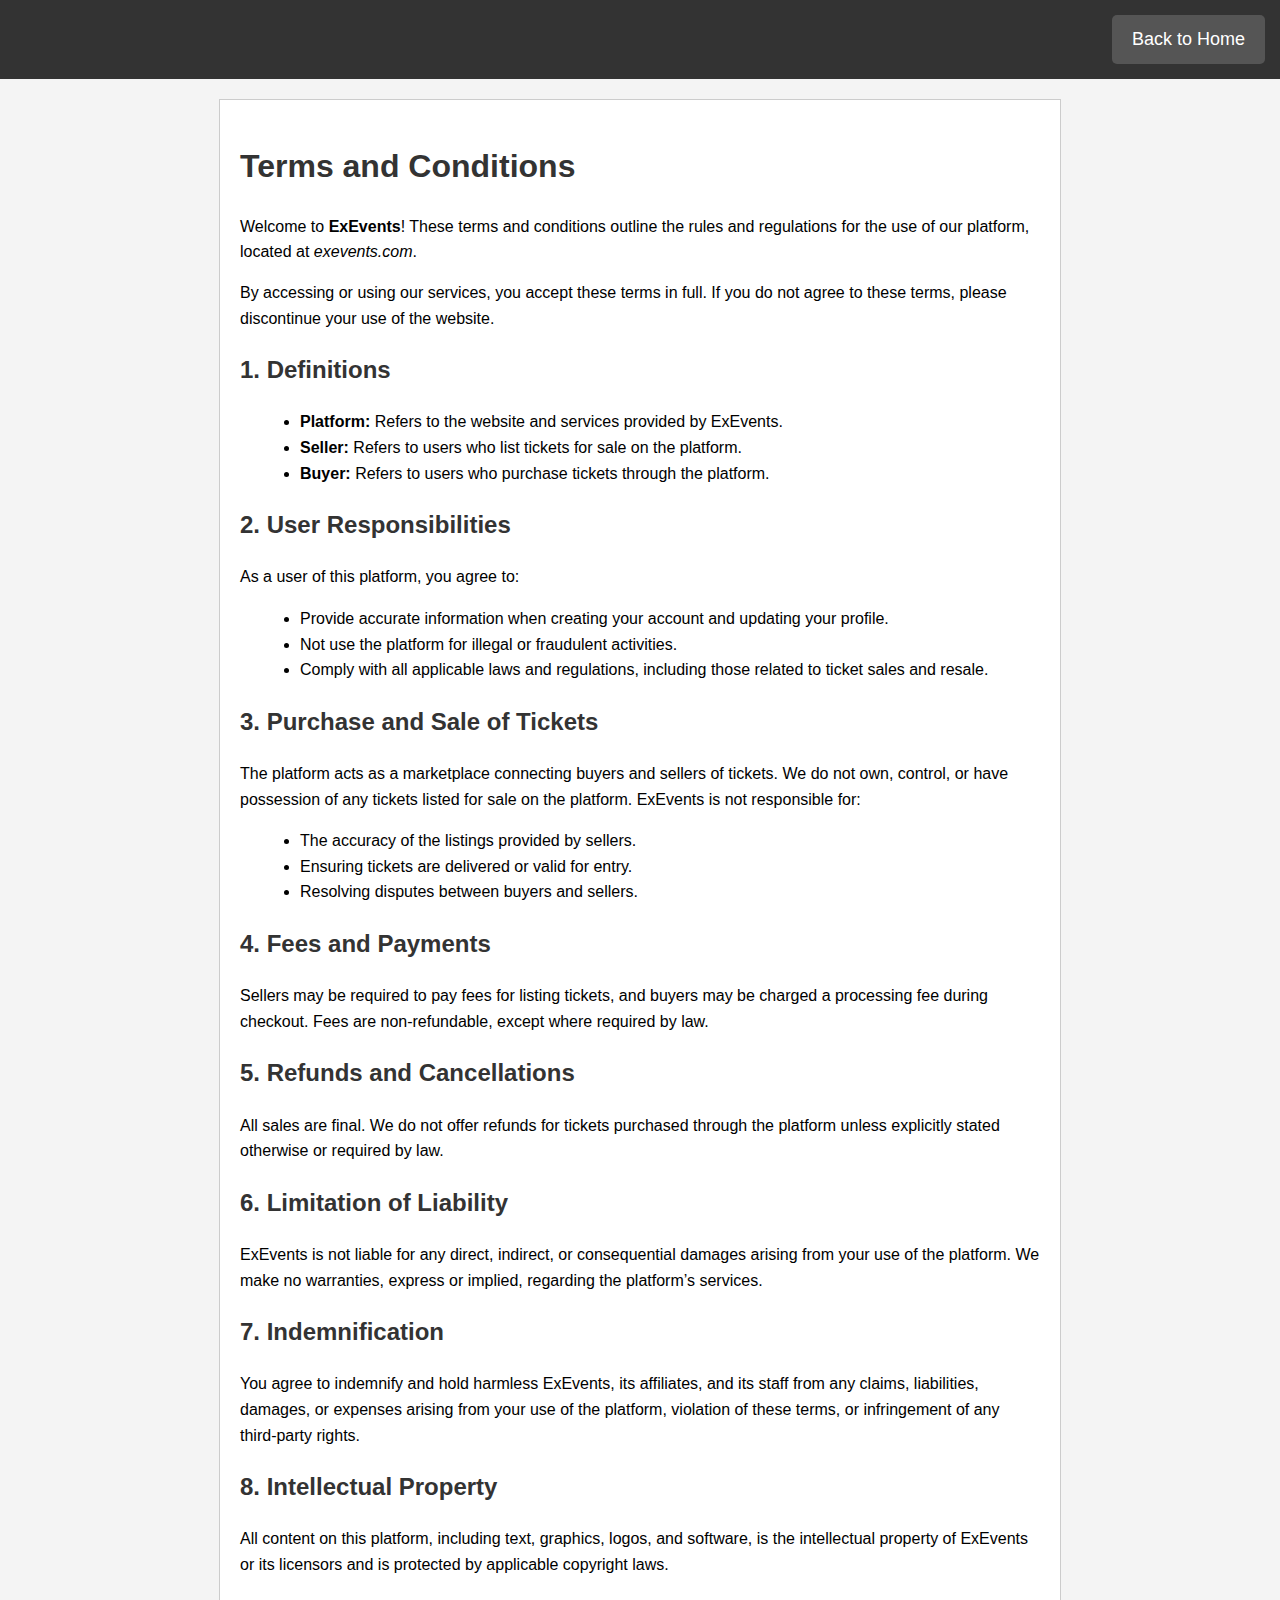
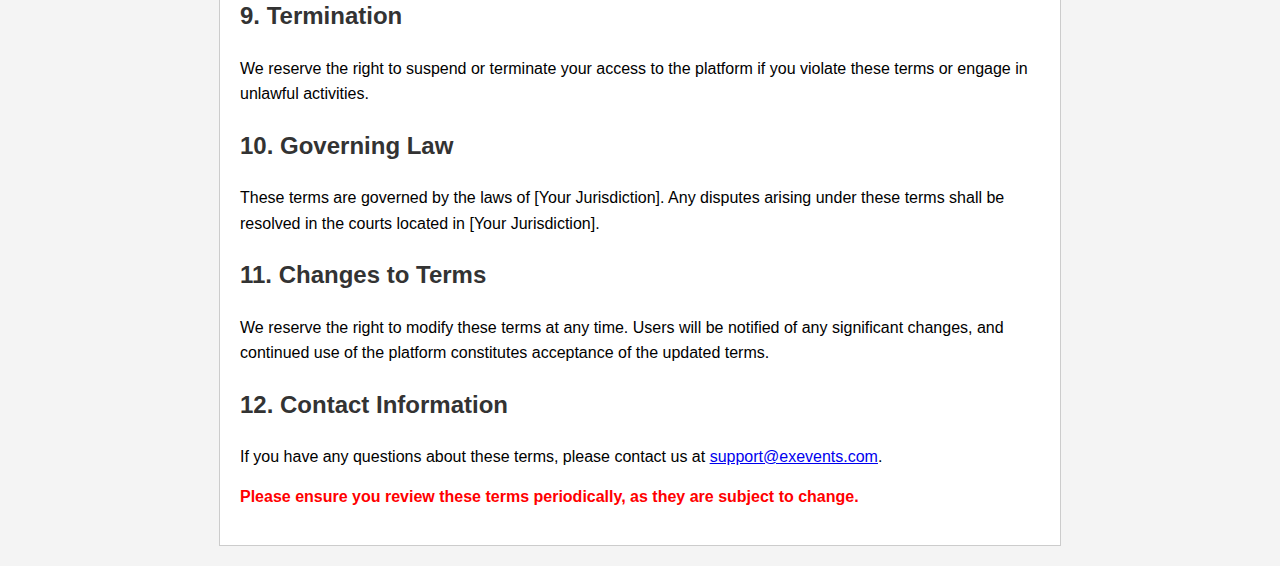
<file: ticket_app/templates/ticket_app/terms_conditions.html>
<!DOCTYPE html>
<html lang="en">
<head>
    <meta charset="UTF-8">
    <meta name="viewport" content="width=device-width, initial-scale=1.0">
    <title>Terms and Conditions - ExEvents</title>
    <style>
        body {
            font-family: Arial, sans-serif;
            line-height: 1.6;
            margin: 0;
            padding: 0;
            background-color: #f4f4f4;
        }

        /* Navbar Styling */
        .navbar {
            background-color: #333;
            color: white;
            padding: 15px;
            display: flex;
            justify-content: space-between;
            align-items: center;
        }

        .navbar h1 {
            margin: 0;
            font-size: 24px;
        }

        .navbar a {
            color: white;
            text-decoration: none;
            font-size: 18px;
            padding: 10px 20px;
            background-color: #555;
            border-radius: 5px;
            transition: background-color 0.3s ease;
        }

        .navbar a:hover {
            background-color: #777;
        }

        .container {
            max-width: 800px;
            margin: 20px auto;
            padding: 20px;
            border: 1px solid #ccc;
            background-color: white;
        }

        h1, h2 {
            color: #333;
        }

        p {
            margin: 15px 0;
        }

        ul {
            list-style-type: disc;
            margin-left: 20px;
        }

        .important {
            font-weight: bold;
            color: red;
        }
    </style>
</head>
<body>

<!-- Navbar Section -->
<div class="navbar">
    <h1>ExEvents</h1>
    <a href="/home">Back to Home</a>
</div>

<!-- Terms and Conditions Content -->
<div class="container">
    <h1>Terms and Conditions</h1>
    <p>Welcome to <strong>ExEvents</strong>! These terms and conditions outline the rules and regulations for the use of our platform, located at <em>exevents.com</em>.</p>

    <p>By accessing or using our services, you accept these terms in full. If you do not agree to these terms, please discontinue your use of the website.</p>

    <h2>1. Definitions</h2>
    <ul>
        <li><strong>Platform:</strong> Refers to the website and services provided by ExEvents.</li>
        <li><strong>Seller:</strong> Refers to users who list tickets for sale on the platform.</li>
        <li><strong>Buyer:</strong> Refers to users who purchase tickets through the platform.</li>
    </ul>

    <h2>2. User Responsibilities</h2>
    <p>As a user of this platform, you agree to:</p>
    <ul>
        <li>Provide accurate information when creating your account and updating your profile.</li>
        <li>Not use the platform for illegal or fraudulent activities.</li>
        <li>Comply with all applicable laws and regulations, including those related to ticket sales and resale.</li>
    </ul>

    <h2>3. Purchase and Sale of Tickets</h2>
    <p>The platform acts as a marketplace connecting buyers and sellers of tickets. We do not own, control, or have possession of any tickets listed for sale on the platform. ExEvents is not responsible for:</p>
    <ul>
        <li>The accuracy of the listings provided by sellers.</li>
        <li>Ensuring tickets are delivered or valid for entry.</li>
        <li>Resolving disputes between buyers and sellers.</li>
    </ul>

    <h2>4. Fees and Payments</h2>
    <p>Sellers may be required to pay fees for listing tickets, and buyers may be charged a processing fee during checkout. Fees are non-refundable, except where required by law.</p>

    <h2>5. Refunds and Cancellations</h2>
    <p>All sales are final. We do not offer refunds for tickets purchased through the platform unless explicitly stated otherwise or required by law.</p>

    <h2>6. Limitation of Liability</h2>
    <p>ExEvents is not liable for any direct, indirect, or consequential damages arising from your use of the platform. We make no warranties, express or implied, regarding the platform’s services.</p>

    <h2>7. Indemnification</h2>
    <p>You agree to indemnify and hold harmless ExEvents, its affiliates, and its staff from any claims, liabilities, damages, or expenses arising from your use of the platform, violation of these terms, or infringement of any third-party rights.</p>

    <h2>8. Intellectual Property</h2>
    <p>All content on this platform, including text, graphics, logos, and software, is the intellectual property of ExEvents or its licensors and is protected by applicable copyright laws.</p>

    <h2>9. Termination</h2>
    <p>We reserve the right to suspend or terminate your access to the platform if you violate these terms or engage in unlawful activities.</p>

    <h2>10. Governing Law</h2>
    <p>These terms are governed by the laws of [Your Jurisdiction]. Any disputes arising under these terms shall be resolved in the courts located in [Your Jurisdiction].</p>

    <h2>11. Changes to Terms</h2>
    <p>We reserve the right to modify these terms at any time. Users will be notified of any significant changes, and continued use of the platform constitutes acceptance of the updated terms.</p>

    <h2>12. Contact Information</h2>
    <p>If you have any questions about these terms, please contact us at <a href="mailto:support@exevents.com">support@exevents.com</a>.</p>

    <p class="important">Please ensure you review these terms periodically, as they are subject to change.</p>
</div>

</body>
</html>
</file>
